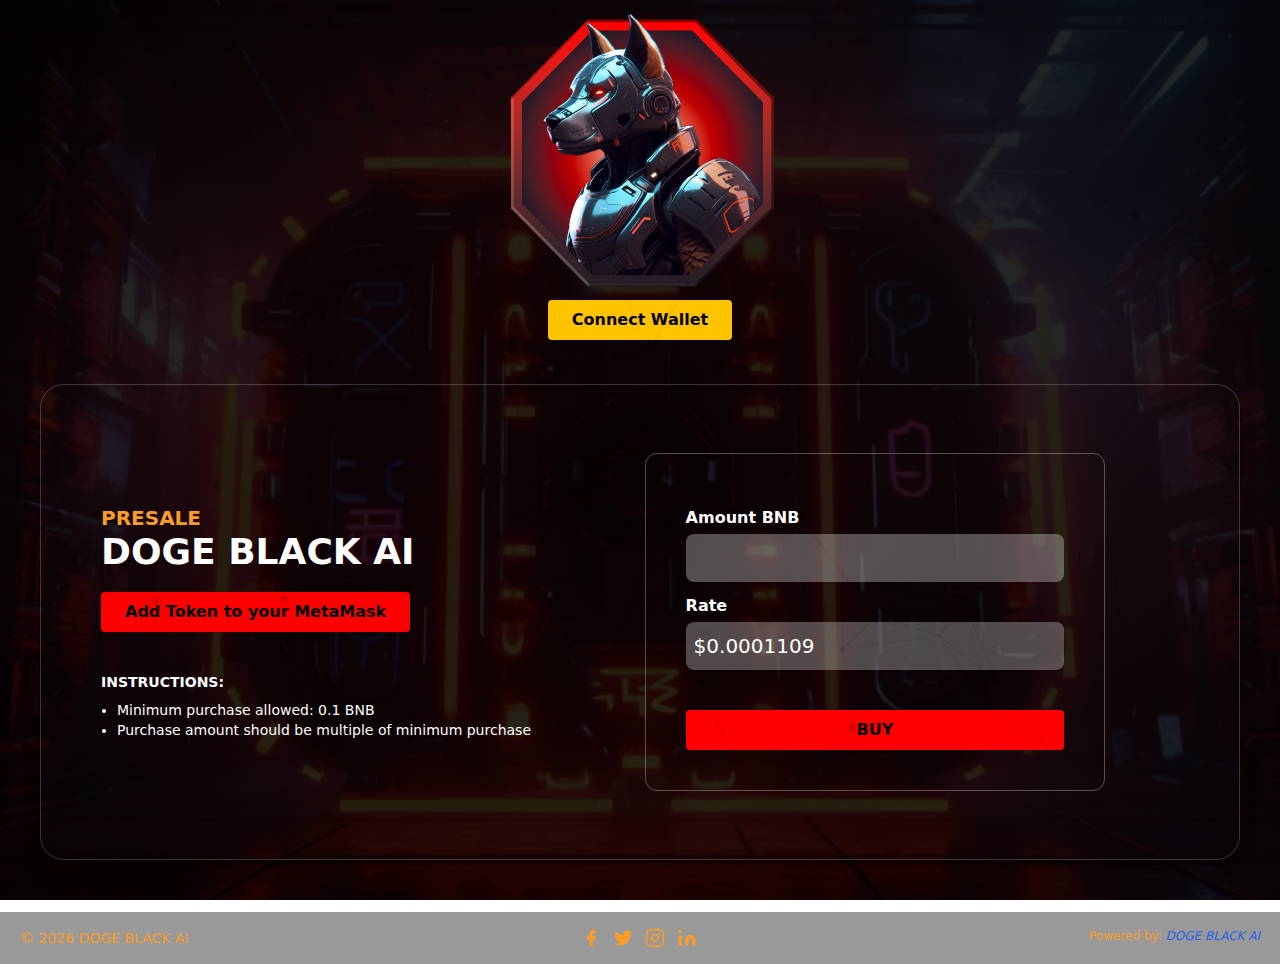
<file: presale/index.html>
<!DOCTYPE html>
<html lang="en">
  <meta http-equiv="content-type" content="text/html;charset=UTF-8" />
  <head>
    <meta charset="utf-8" />
    <link rel="icon" href="favicon.png" />
    <meta name="viewport" content="width=device-width,initial-scale=1" />
    <meta name="theme-color" content="#000000" />
    <meta name="description" content="Initial Coin Offering for TECH" />
    <meta name="msapplication-TileImage" content="logo300.png" />
    <meta property="og:site_name" content="Doge Black AI ICO" />
    <meta property="og:title" content="Doge Black AI ICO" />
    <meta property="og:description" content="Doge Black AI ICO Website" />
    <meta property="og:image" itemprop="image" content="logo300.png" />
    <meta property="og:type" content="website" />
    <meta property="og:image:type" content="image/png" />
    <meta property="og:image:width" content="300" />
    <meta property="og:image:height" content="300" />
    <meta property="og:url" content="http://mettaprotocol.surge.sh/" />
    <link rel="apple-touch-icon" href="logo192.png" />
    <link rel="manifest" href="manifest.json" />
    <title>Doge Black AI - ICO</title>
    <script defer="defer" src="static/js/main.23bb2dee.js"></script>
    <link href="static/css/main.3f5dc5b6.css" rel="stylesheet" />
  </head>
  <body>
    <noscript>You need to enable JavaScript to run this app.</noscript>
    <div id="root"></div>
  </body>
</html>
</file>
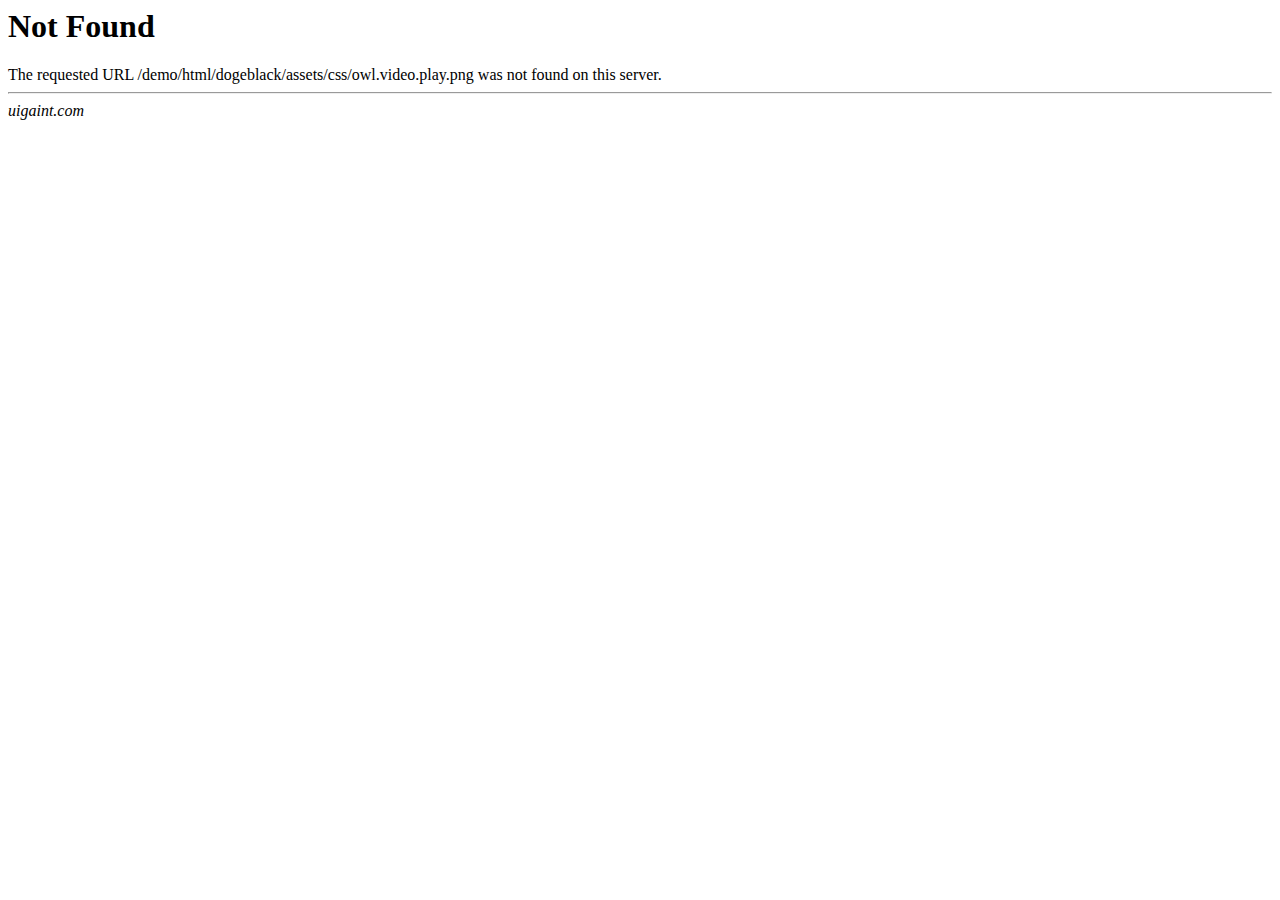
<file: assets/css/owl.video.play.html>
<!DOCTYPE HTML PUBLIC "-//IETF//DTD HTML 2.0//EN">
<HTML><HEAD>
<TITLE>404 Not Found</TITLE>
</HEAD><BODY>
<H1>Not Found</H1>
The requested URL /demo/html/dogeblack/assets/css/owl.video.play.png was not found on this server.
<HR>
<I>uigaint.com</I>
</BODY></HTML>
</file>
<file: presale/static/css/main.3f5dc5b6.css>
*,
:after,
:before {
  border: 0 solid #e5e7eb;
  box-sizing: border-box;
}
:after,
:before {
  --tw-content: "";
}
html {
  -webkit-text-size-adjust: 100%;
  font-family: ui-sans-serif, system-ui, -apple-system, BlinkMacSystemFont,
    Segoe UI, Roboto, Helvetica Neue, Arial, Noto Sans, sans-serif,
    Apple Color Emoji, Segoe UI Emoji, Segoe UI Symbol, Noto Color Emoji;
  line-height: 1.5;
  tab-size: 4;
}
body {
  line-height: inherit;
  margin: 0;
}
hr {
  border-top-width: 1px;
  color: inherit;
  height: 0;
}
abbr:where([title]) {
  -webkit-text-decoration: underline dotted;
  text-decoration: underline dotted;
}
h1,
h2,
h3,
h4,
h5,
h6 {
  font-size: inherit;
  font-weight: inherit;
}
a {
  color: inherit;
  text-decoration: inherit;
}
b,
strong {
  font-weight: bolder;
}
code,
kbd,
pre,
samp {
  font-family: ui-monospace, SFMono-Regular, Menlo, Monaco, Consolas,
    Liberation Mono, Courier New, monospace;
  font-size: 1em;
}
small {
  font-size: 80%;
}
sub,
sup {
  font-size: 75%;
  line-height: 0;
  position: relative;
  vertical-align: initial;
}
sub {
  bottom: -0.25em;
}
sup {
  top: -0.5em;
}
table {
  border-collapse: collapse;
  border-color: inherit;
  text-indent: 0;
}
button,
input,
optgroup,
select,
textarea {
  color: inherit;
  font-family: inherit;
  font-size: 100%;
  font-weight: inherit;
  line-height: inherit;
  margin: 0;
  padding: 0;
}
button,
select {
  text-transform: none;
}
[type="button"],
[type="reset"],
[type="submit"],
button {
  -webkit-appearance: button;
  background-color: initial;
  background-image: none;
}
:-moz-focusring {
  outline: auto;
}
:-moz-ui-invalid {
  box-shadow: none;
}
progress {
  vertical-align: initial;
}
::-webkit-inner-spin-button,
::-webkit-outer-spin-button {
  height: auto;
}
[type="search"] {
  -webkit-appearance: textfield;
  outline-offset: -2px;
}
::-webkit-search-decoration {
  -webkit-appearance: none;
}
::-webkit-file-upload-button {
  -webkit-appearance: button;
  font: inherit;
}
summary {
  display: list-item;
}
blockquote,
dd,
dl,
figure,
h1,
h2,
h3,
h4,
h5,
h6,
hr,
p,
pre {
  margin: 0;
}
fieldset {
  margin: 0;
}
fieldset,
legend {
  padding: 0;
}
menu,
ol,
ul {
  list-style: none;
  margin: 0;
  padding: 0;
}
textarea {
  resize: vertical;
}
input::-webkit-input-placeholder,
textarea::-webkit-input-placeholder {
  color: #9ca3af;
  opacity: 1;
}
input::placeholder,
textarea::placeholder {
  color: #9ca3af;
  opacity: 1;
}
[role="button"],
button {
  cursor: pointer;
}
:disabled {
  cursor: default;
}
audio,
canvas,
embed,
iframe,
img,
object,
svg,
video {
  display: block;
  vertical-align: middle;
}
img,
video {
  height: auto;
  max-width: 100%;
}
*,
:after,
:before {
  --tw-border-spacing-x: 0;
  --tw-border-spacing-y: 0;
  --tw-translate-x: 0;
  --tw-translate-y: 0;
  --tw-rotate: 0;
  --tw-skew-x: 0;
  --tw-skew-y: 0;
  --tw-scale-x: 1;
  --tw-scale-y: 1;
  --tw-pan-x: ;
  --tw-pan-y: ;
  --tw-pinch-zoom: ;
  --tw-scroll-snap-strictness: proximity;
  --tw-ordinal: ;
  --tw-slashed-zero: ;
  --tw-numeric-figure: ;
  --tw-numeric-spacing: ;
  --tw-numeric-fraction: ;
  --tw-ring-inset: ;
  --tw-ring-offset-width: 0px;
  --tw-ring-offset-color: #fff;
  --tw-ring-color: rgba(59, 130, 246, 0.5);
  --tw-ring-offset-shadow: 0 0 #0000;
  --tw-ring-shadow: 0 0 #0000;
  --tw-shadow: 0 0 #0000;
  --tw-shadow-colored: 0 0 #0000;
  --tw-blur: ;
  --tw-brightness: ;
  --tw-contrast: ;
  --tw-grayscale: ;
  --tw-hue-rotate: ;
  --tw-invert: ;
  --tw-saturate: ;
  --tw-sepia: ;
  --tw-drop-shadow: ;
  --tw-backdrop-blur: ;
  --tw-backdrop-brightness: ;
  --tw-backdrop-contrast: ;
  --tw-backdrop-grayscale: ;
  --tw-backdrop-hue-rotate: ;
  --tw-backdrop-invert: ;
  --tw-backdrop-opacity: ;
  --tw-backdrop-saturate: ;
  --tw-backdrop-sepia: ;
}
::-webkit-backdrop {
  --tw-border-spacing-x: 0;
  --tw-border-spacing-y: 0;
  --tw-translate-x: 0;
  --tw-translate-y: 0;
  --tw-rotate: 0;
  --tw-skew-x: 0;
  --tw-skew-y: 0;
  --tw-scale-x: 1;
  --tw-scale-y: 1;
  --tw-pan-x: ;
  --tw-pan-y: ;
  --tw-pinch-zoom: ;
  --tw-scroll-snap-strictness: proximity;
  --tw-ordinal: ;
  --tw-slashed-zero: ;
  --tw-numeric-figure: ;
  --tw-numeric-spacing: ;
  --tw-numeric-fraction: ;
  --tw-ring-inset: ;
  --tw-ring-offset-width: 0px;
  --tw-ring-offset-color: #fff;
  --tw-ring-color: rgba(59, 130, 246, 0.5);
  --tw-ring-offset-shadow: 0 0 #0000;
  --tw-ring-shadow: 0 0 #0000;
  --tw-shadow: 0 0 #0000;
  --tw-shadow-colored: 0 0 #0000;
  --tw-blur: ;
  --tw-brightness: ;
  --tw-contrast: ;
  --tw-grayscale: ;
  --tw-hue-rotate: ;
  --tw-invert: ;
  --tw-saturate: ;
  --tw-sepia: ;
  --tw-drop-shadow: ;
  --tw-backdrop-blur: ;
  --tw-backdrop-brightness: ;
  --tw-backdrop-contrast: ;
  --tw-backdrop-grayscale: ;
  --tw-backdrop-hue-rotate: ;
  --tw-backdrop-invert: ;
  --tw-backdrop-opacity: ;
  --tw-backdrop-saturate: ;
  --tw-backdrop-sepia: ;
}
::backdrop {
  --tw-border-spacing-x: 0;
  --tw-border-spacing-y: 0;
  --tw-translate-x: 0;
  --tw-translate-y: 0;
  --tw-rotate: 0;
  --tw-skew-x: 0;
  --tw-skew-y: 0;
  --tw-scale-x: 1;
  --tw-scale-y: 1;
  --tw-pan-x: ;
  --tw-pan-y: ;
  --tw-pinch-zoom: ;
  --tw-scroll-snap-strictness: proximity;
  --tw-ordinal: ;
  --tw-slashed-zero: ;
  --tw-numeric-figure: ;
  --tw-numeric-spacing: ;
  --tw-numeric-fraction: ;
  --tw-ring-inset: ;
  --tw-ring-offset-width: 0px;
  --tw-ring-offset-color: #fff;
  --tw-ring-color: rgba(59, 130, 246, 0.5);
  --tw-ring-offset-shadow: 0 0 #0000;
  --tw-ring-shadow: 0 0 #0000;
  --tw-shadow: 0 0 #0000;
  --tw-shadow-colored: 0 0 #0000;
  --tw-blur: ;
  --tw-brightness: ;
  --tw-contrast: ;
  --tw-grayscale: ;
  --tw-hue-rotate: ;
  --tw-invert: ;
  --tw-saturate: ;
  --tw-sepia: ;
  --tw-drop-shadow: ;
  --tw-backdrop-blur: ;
  --tw-backdrop-brightness: ;
  --tw-backdrop-contrast: ;
  --tw-backdrop-grayscale: ;
  --tw-backdrop-hue-rotate: ;
  --tw-backdrop-invert: ;
  --tw-backdrop-opacity: ;
  --tw-backdrop-saturate: ;
  --tw-backdrop-sepia: ;
}
.container {
  width: 100%;
}
@media (min-width: 640px) {
  .container {
    max-width: 640px;
  }
}
@media (min-width: 768px) {
  .container {
    max-width: 768px;
  }
}
@media (min-width: 1024px) {
  .container {
    max-width: 1024px;
  }
}
@media (min-width: 1280px) {
  .container {
    max-width: 1280px;
  }
}
@media (min-width: 1536px) {
  .container {
    max-width: 1536px;
  }
}
.fixed {
  position: fixed;
}
.bottom-0 {
  bottom: 0;
}
.right-0 {
  right: 0;
}
.-z-30 {
  z-index: -30;
}
.-z-20 {
  z-index: -20;
}
.m-8 {
  margin: 2rem;
}
.mx-auto {
  margin-left: auto;
  margin-right: auto;
}
.my-11 {
  margin-bottom: 2.75rem;
  margin-top: 2.75rem;
}
.my-10 {
  margin-bottom: 2.5rem;
  margin-top: 2.5rem;
}
.my-3 {
  margin-bottom: 0.75rem;
}
.mt-3,
.my-3 {
  margin-top: 0.75rem;
}
.mt-2 {
  margin-top: 0.5rem;
}
.ml-3 {
  margin-left: 0.75rem;
}
.mt-4 {
  margin-top: 1rem;
}
.mt-5 {
  margin-top: 1.25rem;
}
.mt-10 {
  margin-top: 2.5rem;
}
.mb-2 {
  margin-bottom: 0.5rem;
}
.ml-4 {
  margin-left: 1rem;
}
.mt-1 {
  margin-top: 0.25rem;
}
.flex {
  display: flex;
}
.inline-flex {
  display: inline-flex;
}
.hidden {
  display: none;
}
.h-24 {
  height: 6rem;
}
.h-5 {
  height: 1.25rem;
}
.h-12 {
  height: 3rem;
}
.min-h-screen {
  min-height: 100vh;
}
.w-5\/6 {
  width: 83.333333%;
}
.w-full {
  width: 100%;
}
.w-5 {
  width: 1.25rem;
}
.max-w-7xl {
  max-width: 80rem;
}
.max-w-sm {
  max-width: 24rem;
}
.max-w-\[300px\] {
  max-width: 300px;
}
.cursor-pointer {
  cursor: pointer;
}
.resize {
  resize: both;
}
.list-outside {
  list-style-position: outside;
}
.list-disc {
  list-style-type: disc;
}
.flex-col {
  flex-direction: column;
}
.flex-wrap {
  flex-wrap: wrap;
}
.items-start {
  align-items: flex-start;
}
.items-center {
  align-items: center;
}
.justify-center {
  justify-content: center;
}
.justify-between {
  justify-content: space-between;
}
.rounded {
  border-radius: 0.25rem;
}
.rounded-3xl {
  border-radius: 1.5rem;
}
.rounded-xl {
  border-radius: 0.75rem;
}
.rounded-lg {
  border-radius: 0.5rem;
}
.border {
  border-width: 1px;
}
.border-white {
  --tw-border-opacity: 1;
  border-color: rgb(255 255 255 / var(--tw-border-opacity));
}
.border-opacity-20 {
  --tw-border-opacity: 0.2;
}
.border-opacity-30 {
  --tw-border-opacity: 0.3;
}
.bg-red-500 {
  --tw-bg-opacity: 1;
  background-color: rgb(239 68 68 / var(--tw-bg-opacity));
}
.bg-black {
  --tw-bg-opacity: 1;
  background-color: rgb(0 0 0 / var(--tw-bg-opacity));
}
.bg-\[\#FFC300\] {
  --tw-bg-opacity: 1;
  background-color: rgb(255 195 0 / var(--tw-bg-opacity));
}
.bg-\[\#67E8F9\] {
  --tw-bg-opacity: 1;
  background-color: rgb(255 0 0 / var(--tw-bg-opacity));
}
.bg-white {
  --tw-bg-opacity: 1;
  background-color: rgb(255 255 255 / var(--tw-bg-opacity));
}
.bg-opacity-40 {
  --tw-bg-opacity: 0.4;
}
.bg-opacity-30 {
  --tw-bg-opacity: 0.3;
}
.fill-current {
  fill: currentColor;
}
.p-2 {
  padding: 0.5rem;
}
.p-7 {
  padding: 1.75rem;
}
.p-10 {
  padding: 2.5rem;
}
.px-10 {
  padding-left: 2.5rem;
  padding-right: 2.5rem;
}
.py-4 {
  padding-bottom: 1rem;
  padding-top: 1rem;
}
.px-5 {
  padding-left: 1.25rem;
  padding-right: 1.25rem;
}
.px-6 {
  padding-left: 1.5rem;
  padding-right: 1.5rem;
}
.py-2 {
  padding-bottom: 0.5rem;
  padding-top: 0.5rem;
}
.text-left {
  text-align: left;
}
.text-center {
  text-align: center;
}
.text-right {
  text-align: right;
}
.text-sm {
  font-size: 0.875rem;
  line-height: 1.25rem;
}
.text-xs {
  font-size: 0.75rem;
  line-height: 1rem;
}
.text-base {
  font-size: 1rem;
  line-height: 1.5rem;
}
.text-2xl {
  font-size: 1.5rem;
  line-height: 2rem;
}
.text-lg {
  font-size: 1.125rem;
}
.text-lg,
.text-xl {
  line-height: 1.75rem;
}
.text-xl {
  font-size: 1.25rem;
}
.font-bold {
  font-weight: 700;
}
.font-semibold {
  font-weight: 600;
}
.uppercase {
  text-transform: uppercase;
}
.text-white {
  --tw-text-opacity: 1;
  color: rgb(255 255 255 / var(--tw-text-opacity));
}
.text-gray-600 {
  --tw-text-opacity: 1;
  color: rgb(75 85 99 / var(--tw-text-opacity));
}
.text-\[\#fb9c28\] {
  --tw-text-opacity: 1;
  color: rgb(251 156 40 / var(--tw-text-opacity));
}
.text-blue-600 {
  --tw-text-opacity: 1;
  color: rgb(37 99 235 / var(--tw-text-opacity));
}
.text-black {
  --tw-text-opacity: 1;
  color: rgb(0 0 0 / var(--tw-text-opacity));
}
.text-\[\#67E8F9\] {
  --tw-text-opacity: 1;
  color: rgb(255 255 255 / var(--tw-text-opacity));
}
.opacity-10 {
  opacity: 0.1;
}
.shadow-lg {
  --tw-shadow: 0 10px 15px -3px rgba(0, 0, 0, 0.1),
    0 4px 6px -4px rgba(0, 0, 0, 0.1);
  --tw-shadow-colored: 0 10px 15px -3px var(--tw-shadow-color),
    0 4px 6px -4px var(--tw-shadow-color);
}
.shadow-lg,
.shadow-xl {
  box-shadow: 0 0 #0000, 0 0 #0000, var(--tw-shadow);
  box-shadow: var(--tw-ring-offset-shadow, 0 0 #0000),
    var(--tw-ring-shadow, 0 0 #0000), var(--tw-shadow);
}
.shadow-xl {
  --tw-shadow: 0 20px 25px -5px rgba(0, 0, 0, 0.1),
    0 8px 10px -6px rgba(0, 0, 0, 0.1);
  --tw-shadow-colored: 0 20px 25px -5px var(--tw-shadow-color),
    0 8px 10px -6px var(--tw-shadow-color);
}
body {
    /* Replace the background color with an image */
    background-image: url('../media/bg1.png'); /* Replace with your image path */
    background-position: 50% 50%; /* Centers the image */
    background-repeat: no-repeat; /* No repeat for a single background image */
    background-attachment: fixed; /* Fixed background with content scrolling over it */
    background-size: cover; /* Cover ensures the image covers the whole area */
    color: #67e8f9; /* Preserved text color */
    height: 100%; /* Ensure the height spans the full viewport */
    margin: 0; /* Reset any default margin */
    overflow-x: hidden; /* Hide horizontal scroll */
  }
.custom-shape {
  left: 0;
  line-height: 0;
  overflow: hidden;
  position: absolute;
  top: 0;
  width: 100%;
}
.custom-shape svg {
  display: block;
  height: 200px;
  position: relative;
  width: calc(100% + 1.3px);
}
.custom-shape .shape-fill {
  fill: #67e8f9;
}
body::-webkit-scrollbar {
  display: none;
}
body {
  -ms-overflow-style: none;
  scrollbar-width: none;
}
.before\:fixed:before {
  content: var(--tw-content);
  position: fixed;
}
.before\:top-0:before {
  content: var(--tw-content);
  top: 0;
}
.before\:left-0:before {
  content: var(--tw-content);
  left: 0;
}
.before\:w-full:before {
  content: var(--tw-content);
  width: 100%;
}
.hover\:bg-yellow-300:hover {
  --tw-bg-opacity: 1;
  background-color: rgb(253 224 71 / var(--tw-bg-opacity));
}
.hover\:text-blue-200:hover {
  --tw-text-opacity: 1;
  color: rgb(191 219 254 / var(--tw-text-opacity));
}
.hover\:text-yellow-500:hover {
  --tw-text-opacity: 1;
  color: rgb(234 179 8 / var(--tw-text-opacity));
}
.focus\:outline-none:focus {
  outline: 2px solid transparent;
  outline-offset: 2px;
}
@media (min-width: 640px) {
  .sm\:mt-0 {
    margin-top: 0;
  }
  .sm\:block {
    display: block;
  }
  .sm\:flex-row {
    flex-direction: row;
  }
  .sm\:justify-start {
    justify-content: flex-start;
  }
  .sm\:text-left {
    text-align: left;
  }
  .sm\:text-xl {
    font-size: 1.25rem;
    line-height: 1.75rem;
  }
  .sm\:text-4xl {
    font-size: 2.25rem;
    line-height: 2.5rem;
  }
}
@media (min-width: 768px) {
  .md\:mr-2 {
    margin-right: 0.5rem;
  }
  .md\:block {
    display: block;
  }
  .md\:w-full {
    width: 100%;
  }
  .md\:flex-row {
    flex-direction: row;
  }
  .md\:pl-8 {
    padding-left: 2rem;
  }
  .md\:text-left {
    text-align: left;
  }
}
.alert-toast {
  -webkit-animation: slide-in-right 0.5s cubic-bezier(0.25, 0.46, 0.45, 0.94)
    both;
  animation: slide-in-right 0.5s cubic-bezier(0.25, 0.46, 0.45, 0.94) both;
}
.alert-toast input:checked ~ * {
  -webkit-animation: fade-out-right 0.7s cubic-bezier(0.25, 0.46, 0.45, 0.94)
    both;
  animation: fade-out-right 0.7s cubic-bezier(0.25, 0.46, 0.45, 0.94) both;
}
@-webkit-keyframes slide-in-right {
  0% {
    opacity: 0;
    -webkit-transform: translateX(1000px);
    transform: translateX(1000px);
  }
  to {
    opacity: 1;
    -webkit-transform: translateX(0);
    transform: translateX(0);
  }
}
@keyframes slide-in-right {
  0% {
    opacity: 0;
    -webkit-transform: translateX(1000px);
    transform: translateX(1000px);
  }
  to {
    opacity: 1;
    -webkit-transform: translateX(0);
    transform: translateX(0);
  }
}
@-webkit-keyframes fade-out-right {
  0% {
    opacity: 1;
    -webkit-transform: translateX(0);
    transform: translateX(0);
  }
  to {
    opacity: 0;
    -webkit-transform: translateX(50px);
    transform: translateX(50px);
  }
}
@keyframes fade-out-right {
  0% {
    opacity: 1;
    -webkit-transform: translateX(0);
    transform: translateX(0);
  }
  to {
    opacity: 0;
    -webkit-transform: translateX(50px);
    transform: translateX(50px);
  }
}
/*# sourceMappingURL=main.3f5dc5b6.css.map*/
</file>
